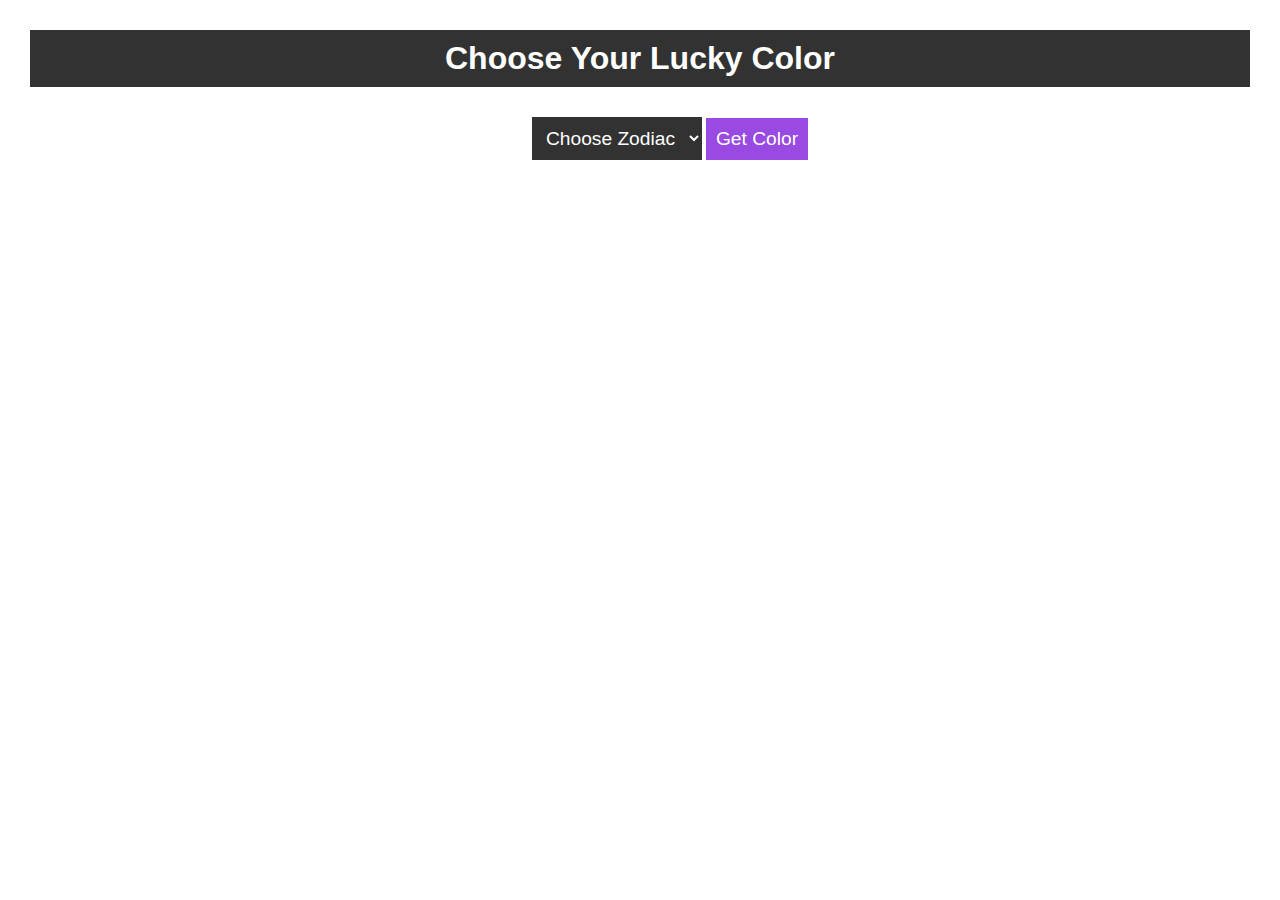
<file: changeBackground/index.html>
<!DOCTYPE html>
<html lang="en">
<head>
    <meta charset="UTF-8">
    <meta name="viewport" content="width=device-width, initial-scale=1.0">
    <title>Favorite Color | BACKGROUND</title>
    <link rel="stylesheet" href="style.css">
</head>
<body>
    <h1>Choose Your Lucky Color</h1>

    <div class="container">

        <select id="zodiac">
            <option value="">Choose Zodiac</option>
            <option value="arise" name="arise">Arise</option>
            <option value="tarus">Tarus</option>
            <option value="gemini">Gemini</option>
            <option value="cancer">Cancer</option>
            <option value="leo">Leo</option>
            <option value="virgo">Virgo</option>
            <option value="libra">Libra</option>
            <option value="scorpio">Scorpio</option>
            <option value="capricorn">Capricorn</option>
            <option value="pisces">Pisces</option>
        </select>
    
        <button id="myBtn">Get Color</button>

    </div>

    <script src="./index.js"></script>
</body>
</html>
</file>
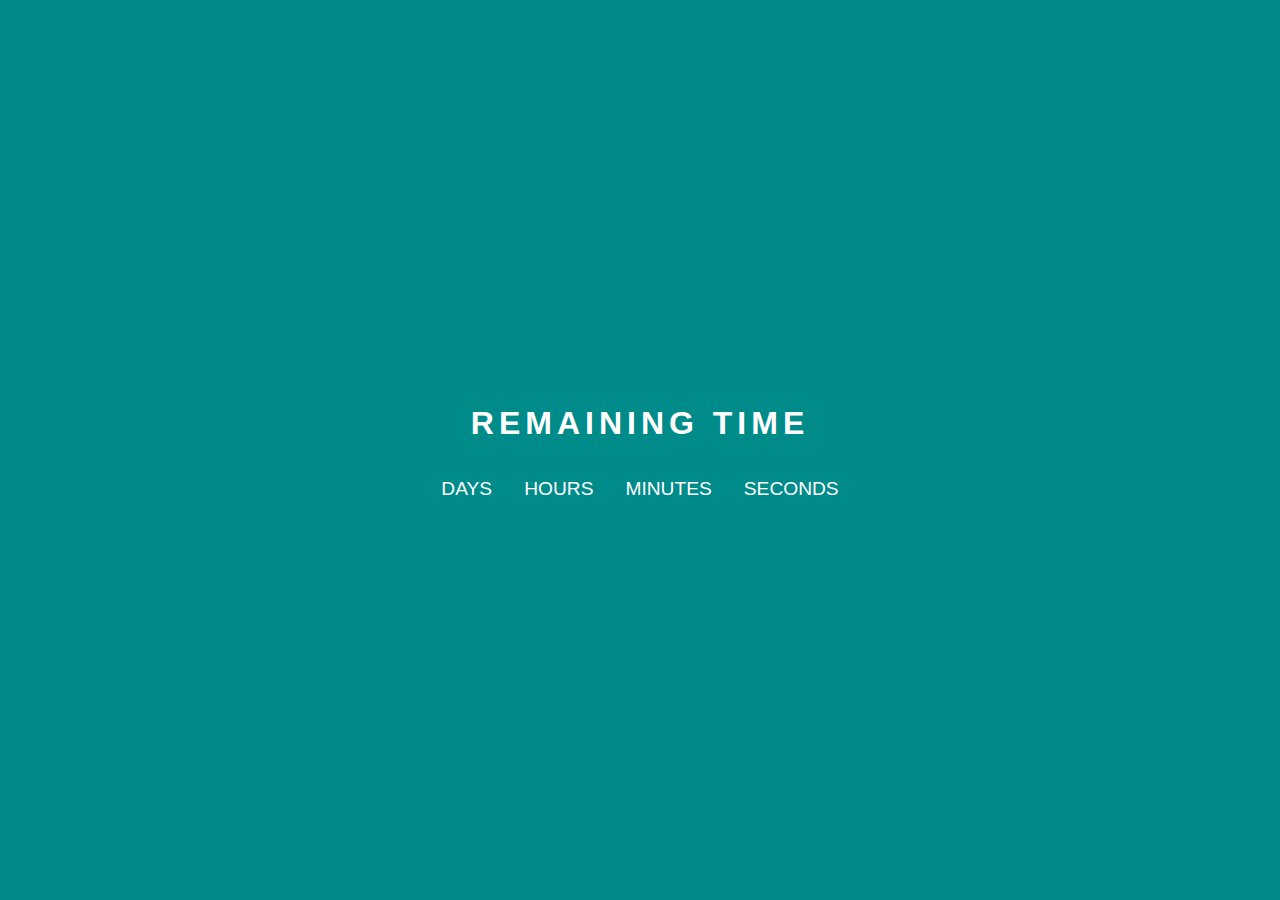
<file: couterTimer/index.html>
<!DOCTYPE html>
<html lang="en">
<head>
    <meta charset="UTF-8">
    <meta name="viewport" content="width=device-width, initial-scale=1.0">
    <title>Couter Time</title>
    <link rel="stylesheet" href="style.css">

</head>
<body>
    
    <div class="container">
        <h1>Remaining Time</h1>

        <div class="couterTimer">
            <p> <span id="days"></span> Days </p>
            <p> <span id="hours"></span> Hours </p>
            <p> <span id="minutes"></span> Minutes </p>
            <p> <span id="seconds"></span> Seconds </p>
        </div>
    </div>

    <script src="script.js"></script>
</body>
</html>
</file>
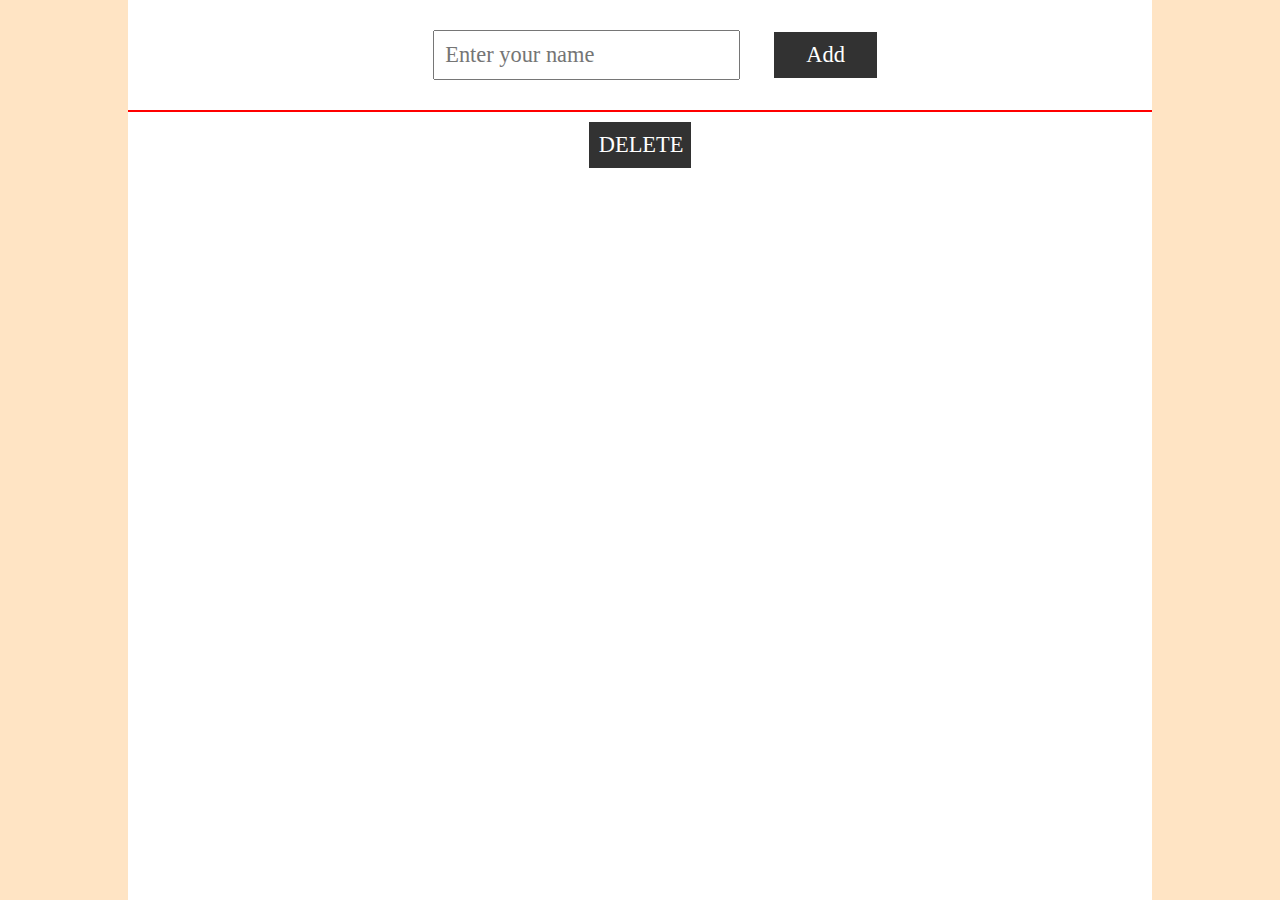
<file: nameTag/index.html>
<!DOCTYPE html>
<html lang="en">
<head>
    <meta charset="UTF-8">
    <meta name="viewport" content="width=device-width, initial-scale=1.0">
    <title>Name Tag</title>
    <link rel="stylesheet" href="style.css">
</head>
<body>
    <div class="container">

        <div>
            <input type="text" id="name" placeholder="Enter your name">
            <button id="myBtn" class="btn">Add</button>
        </div>
        
        <div class="tags">
        </div>
        
        <button id="myBtn2" class="btn">DELETE</button>
    </div>

    <script src="./index.js"></script>
</body>
</html>
</file>
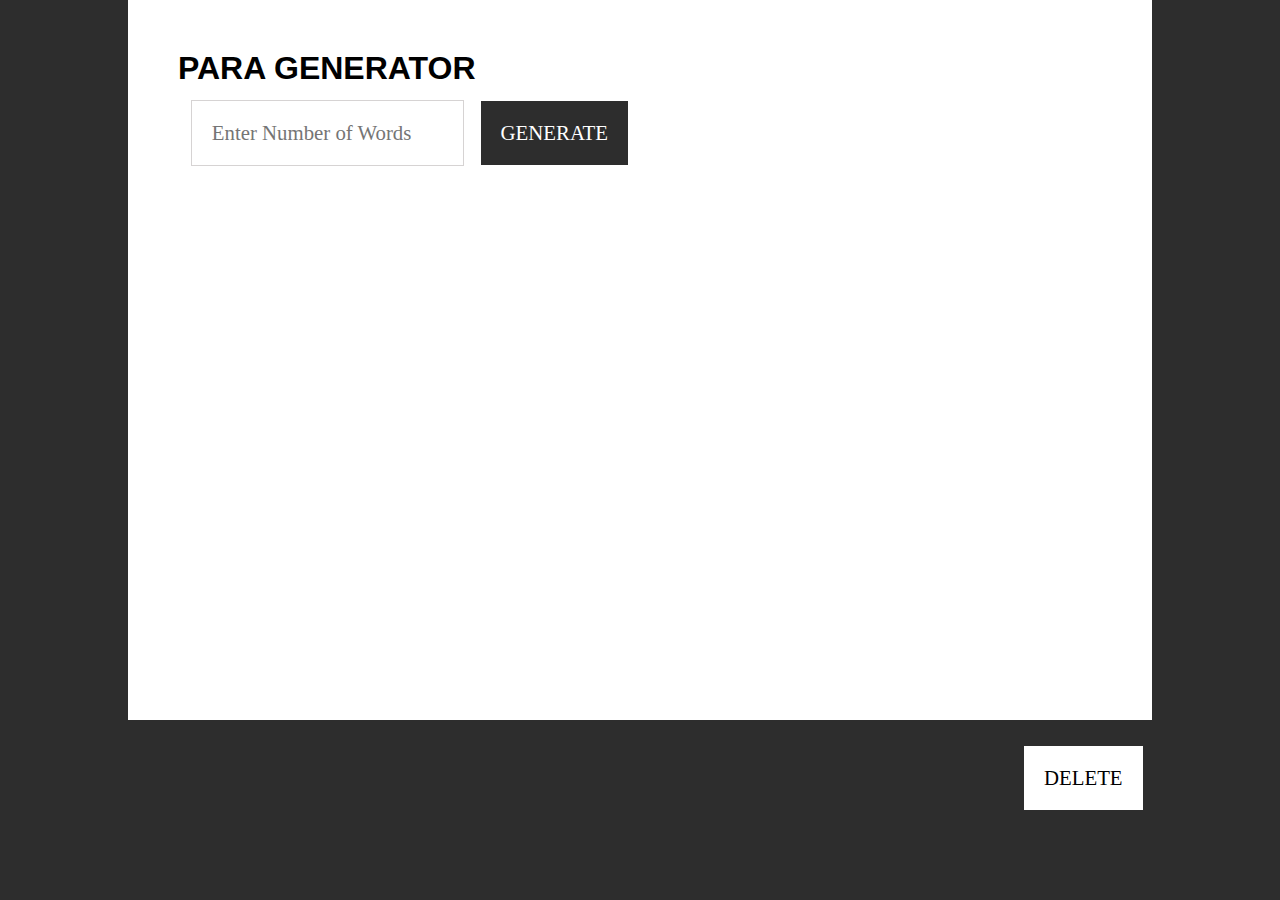
<file: paraGenerator/index.html>
<!DOCTYPE html>
<html lang="en">
<head>
    <meta charset="UTF-8">
    <meta name="viewport" content="width=device-width, initial-scale=1.0">
    <title>Para Generator</title>
    <link rel="stylesheet" href="style.css">
</head>
<body>
    <div class="container">
        
        <h1>PARA GENERATOR</h1>

        <input type="number" id="numberWords" placeholder="Enter Number of Words">
        <button id="myBtn" class="btn">GENERATE</button>
        
        <!-- <p class="paras">Lorem ipsum dolor, sit amet consectetur adipisicing elit. Omnis minus eos, nisi a et quaerat debitis iure beatae voluptatum maiores!</p> -->
        
    </div>
    <button id="myBtn2" class="btn">DELETE</button>

    <script src="./index.js"></script>
</body>
</html>
</file>
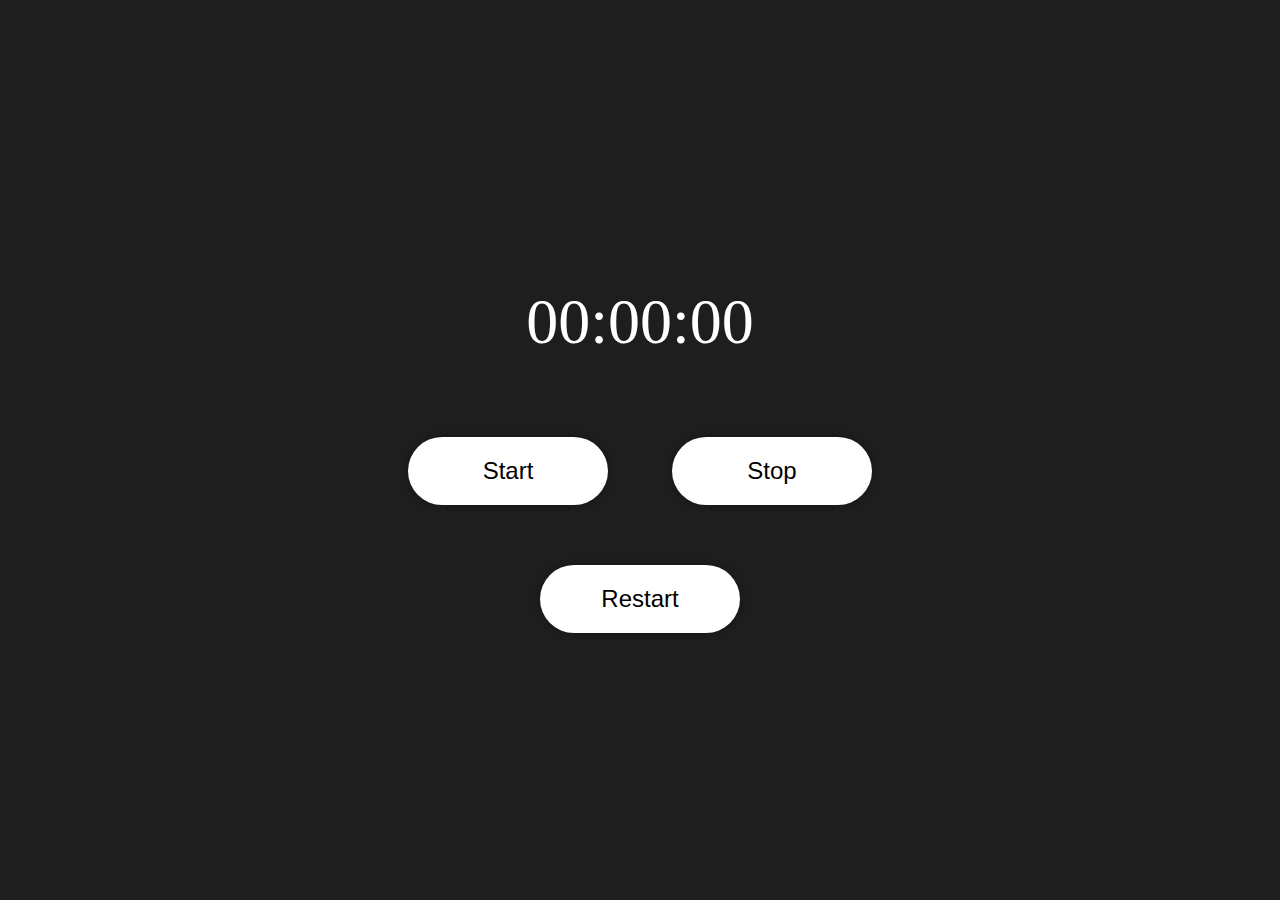
<file: stopWatch/index.html>
<!DOCTYPE html>
<html lang="en">
<head>
    <meta charset="UTF-8">
    <meta name="viewport" content="width=device-width, initial-scale=1.0">
    <title>Stop Watch | Krushna Dike</title>
    <link rel="stylesheet" href="style.css">

</head>
<body>
    <div class="container">
        <div class="clock">00:00:00</div>
        <div>
            <button onclick="startStopWatch()">Start</button>
            <button onclick="stopStopWatch()">Stop</button>
        </div>

        <button onclick="restartStopWatch()">Restart</button>
    </div>

    <script src="script.js"></script>
</body>
</html>
</file>
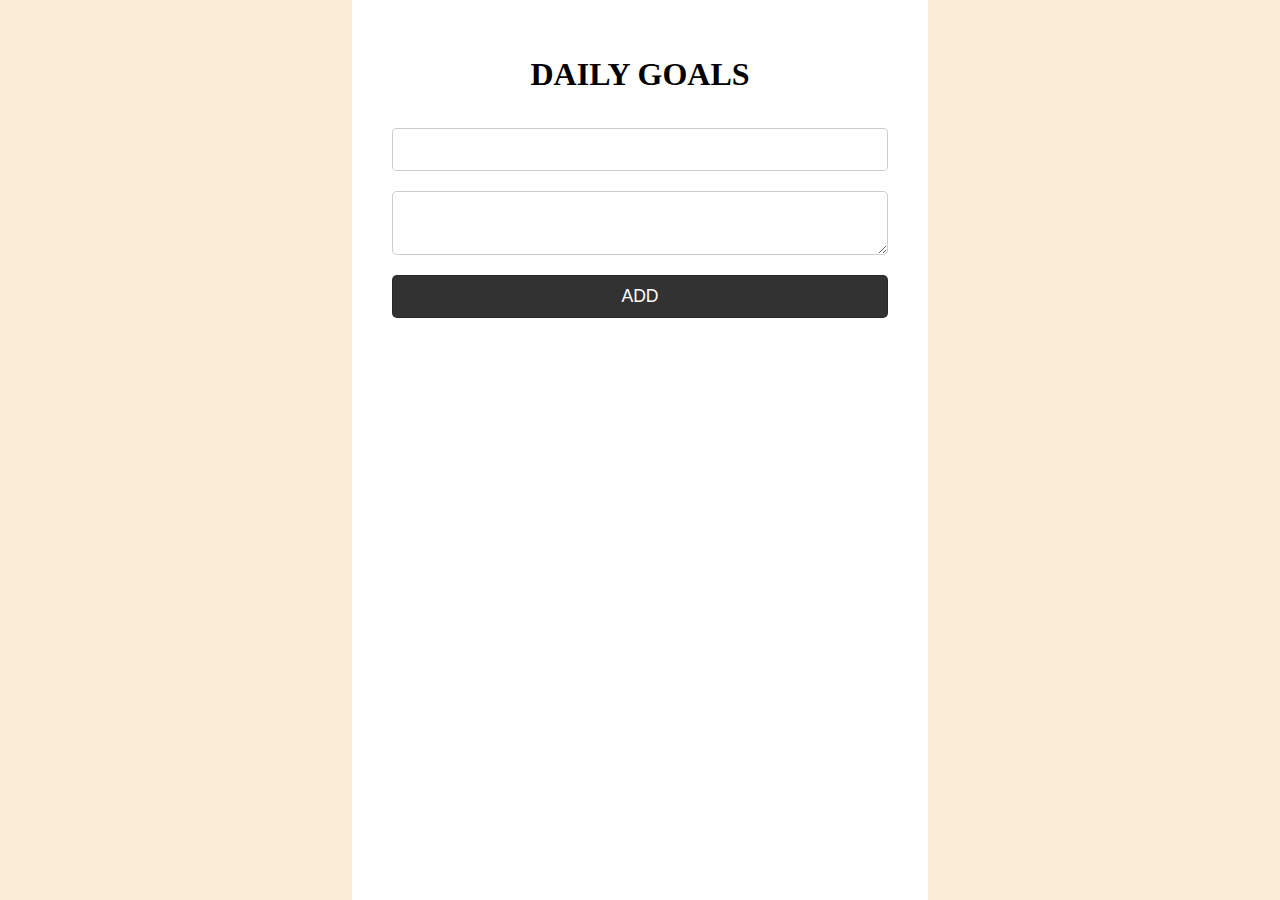
<file: toDo/index.html>
<!DOCTYPE html>
<html lang="en">
<head>
    <meta charset="UTF-8">
    <meta name="viewport" content="width=device-width, initial-scale=1.0">
    <title>Daily Goals</title>
    
    <link rel="stylesheet" href="style.css">
</head>
<body>

    <div class="container">

        <h1>DAILY GOALS</h1>

        <form action="#">
            <input type="text" id="title" required>

            <textarea name="desc" id="description" required></textarea>

            <button type="submit" id="myBtn">ADD</button>
        </form>

        <!-- <div class="task">

            <div>
                <p>Title here</p>
                <span>Description here</span>
            </div>
            <button class="deleteBtn">-</button>

        </div> -->

    </div>

    <script src="./script.js"></script>
</body>
</html>
</file>
<file: changeBackground/style.css>
* {
    margin: 0%;
    padding: 0%;
}

h1 {
    text-align: center;
    background-color: rgb(50, 50, 50);
    color: white;
    padding: 10px;
    font-family: 'Gill Sans', 'Gill Sans MT', Calibri, 'Trebuchet MS', sans-serif;
    margin: 30px;
}

select, 
button {
    cursor: pointer;
    border: none;
    outline: none;
    margin: auto 30px;
    color: white;
    padding: 10px;
    font: 100 1.2rem sans-serif;
    background-color: rgb(50, 50, 50);
}

button {
    margin: -30px;
    background-color: rgb(153, 74, 226);
}

.container {
    text-align: center;
}
</file>
<file: couterTimer/style.css>
* {
    margin: 0;
    padding: 0;
    box-sizing: border-box;
    color: white;
    font-family: sans-serif;
}

.container {
    width: 100%;
    height: 100vh;
    background-color: darkcyan;
    display: flex;
    justify-content: center;
    align-items: center;
    flex-direction: column;
}

h1 {
    text-transform: uppercase;
    letter-spacing: 5px;
    margin: 20px;
}

.couterTimer {
    display: flex;
}

.couterTimer > p{
    font-size: 1.2rem;
    padding: 1rem;
    text-transform: uppercase;
    text-align: center;
}

.couterTimer > p > span{
    display: block;
    font-size: 4rem;
}
</file>
<file: nameTag/style.css>
* {
    margin: 0;
    padding: 0;
}

body {
    background-color: bisque;
}

.container {
    width: 80%;
    min-height: 100vh;
    margin: auto;
    background-color: white;
    text-align: center;
}

.tag {
    padding: 20px;
    box-sizing: border-box;
    background-color: brown;
    width: 25%;
    color: white;
    font-family: 'Lucida Sans', 'Lucida Sans Regular', 'Lucida Grande', 'Lucida Sans Unicode', Geneva, Verdana, sans-serif;
    margin: 30px;
}

input {
    padding: 10px;
    border: 1p solid rgb(187, 185, 185);
    width: 30%;
    box-sizing: border-box;
    outline: none;
    font: 100 1.4rem "Lucida Sans";
    margin: 30px;
}

.btn {
    padding: 10px;
    background-color: rgb(50, 50, 50);
    color: white;
    border: none;
    cursor: pointer;
    width: 10%;
    font: 100 1.4rem "Lucida Sans";
    transition: background-color 0.3s;
}

.btn:hover {
    background-color: black;
}

.tags {
    display: flex;
    border: 1px solid red;
    flex-wrap: wrap;
    align-items: center;
    text-align: center;
    justify-content: center;
}

#myBtn2 {
    margin: 10px auto;
}
</file>
<file: paraGenerator/style.css>
*{
    margin: 0%;
    padding: 0%;
    background-color: rgb(45, 45, 45);
}

.container {
    width: 80%;
    min-height: 80vh;
    background-color: white;
    margin: auto;
    padding: 50px 50px;
    box-sizing: border-box;
}

h1 {
    background-color: white;
    font-family: 'Gill Sans', 'Gill Sans MT', Calibri, 'Trebuchet MS', sans-serif; 
}

.paras {
    background-color: rgb(218, 218, 218);
    font-family: Georgia, 'Times New Roman', Times, serif;
    margin: 1vmax;
    letter-spacing: 2px;
    word-spacing: 5px;
    padding: 20px;
    border-radius: 5px;
}

#numberWords{
    background-color: white;
    border: 1px solid rgb(214, 211, 211);
    margin: 1vmax;
    padding: 20px;
    width: 25%;
    outline: none;
    font: 100 1.3rem Georgia;
}

.btn {
    color: white;
    padding: 20px;
    font: 100 1.3rem Georgia;
    border: none;
    cursor: pointer;
    transition: background-color 0.5s;
}

.btn:hover {
    background-color: black;
}

#myBtn2 {
    background-color: white;
    color: black;
    padding: 20px;
    font: 100 1.3rem Georgia;
    border: none;
    cursor: pointer;
    transition: background-color 0.5s;
    margin-left: 80vmax;
    margin-top: 2vmax;
    margin-bottom: 2vmax;
}

#myBtn2:hover {
    background-color: rgb(203, 201, 201);
}
</file>
<file: stopWatch/style.css>
*{
    margin: 0;
    padding: 0;
    box-sizing: border-box;
}

.container {
    height: 100vh;
    background-color: rgb(30, 30, 30);
    display: flex;
    justify-content: center;
    align-items: center;
    flex-direction: column;
}

.clock {
    color: #fff;
    font-size: 4rem;
    padding: 3rem;
}

button {
    padding: 1.25rem;
    width: 200px;
    border: none;
    box-shadow: 0 0 10px rgba(0, 0, 0, 0.3);
    background-color: white;
    margin: 30px;
    cursor: pointer;
    font: 100 1.5rem sans-serif;
    border-radius: 50px;
}

button:hover {
    background-color: rgb(50, 50, 50);
    color: #fff;
}
</file>
<file: toDo/style.css>
* {
    margin: 0;
    padding: 0;
}

body {
    background-color: antiquewhite;
}

.container {
    background-color: white;
    width: 45%;
    margin: auto;
    min-height: 100vh;
    padding: 30px;
    box-sizing: border-box;
}

h1 {
    font-family: Georgia, 'Times New Roman', Times, serif;
    text-align: center;
    margin: 2vmax;
}

form {
    display: flex;
    flex-direction: column;
}

input,
textarea, 
button {
    padding: 10px;
    border: 1px solid rgba(0, 0, 0, 0.2);
    font: 100 1.1rem sans-serif;
    border-radius: 5px;
    outline: none;
    margin: 10px;
}

button {
    background-color: rgb(50, 50, 50);
    color: white;
    cursor: pointer;
    transition: background-color 0.3s;
}

button:hover {
    background-color: black;
}

.task {
    background-color: rgb(247, 247, 247);
    font: 100 1.1rem sans-serif;
    padding: 30px;
    color: rgba(0, 0, 0, 0.868);
    display: flex;
    align-items: center;
    margin: 2vmax;
}

.task span {
    color: rgba(0, 0, 0, 0.632);
}

.task > div {
    width: 100%;
}

.deleteBtn {
    border-radius: 100%;
    width: 30px;
    height: 30px;
    font-size: 1.6rem;
    display: flex;
    justify-content: center;
    align-items: center;
    background-color: crimson;
}
</file>
